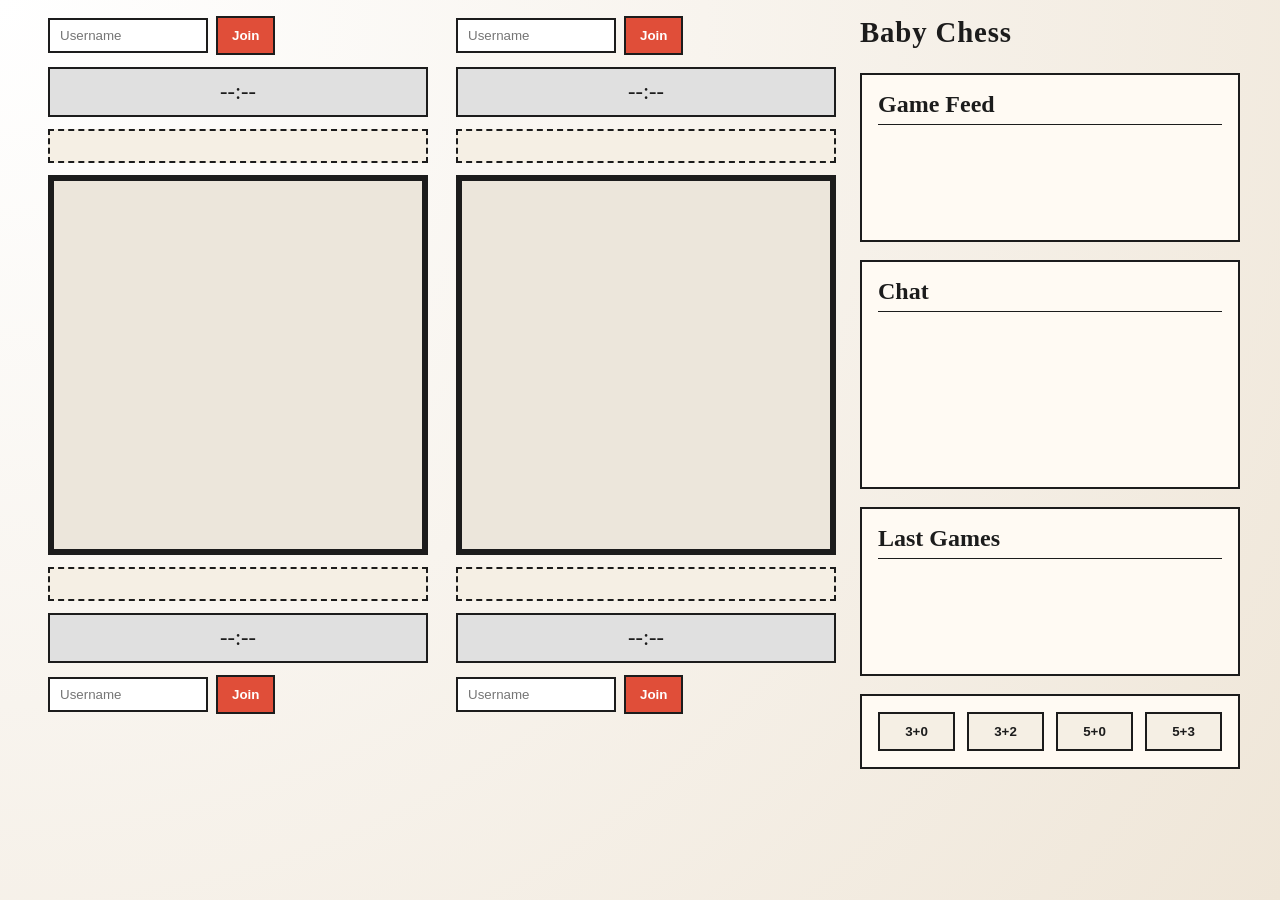
<file: frontend/index.html>
<!doctype html>
<html lang="en">
  <head>
    <meta charset="utf-8" />
    <meta name="viewport" content="width=device-width, initial-scale=1" />
    <title>Baby Chess</title>
    <link rel="stylesheet" href="/frontend/styles.css" />
  </head>
  <body>
    <main class="layout">
      <section class="games">
        <div class="game" data-board="1">
          <div class="game-grid">
            <div class="game-left">
              <div class="seat-timer seat-timer-top">
                <div class="seat-row">
                  <div class="seat-name-wrap">
                    <input
                      id="nameBlack1"
                      class="seat-input"
                      type="text"
                      placeholder="Username"
                      maxlength="16"
                      pattern="[A-Za-z0-9]+"
                      autocomplete="off"
                      autocapitalize="off"
                      spellcheck="false"
                    />
                    <span id="displayBlack1" class="seat-name hidden"></span>
                  </div>
                  <button data-seat="black" data-board="1" class="seat-btn">Join</button>
                </div>
                <div class="promo-row hidden" id="promoWrapBlack1">
                  <span>Promotion</span>
                  <select id="promoBlack1" class="promo-select" data-board="1" data-seat="black">
                    <option value="q" selected>Queen</option>
                    <option value="r">Rook</option>
                    <option value="b">Bishop</option>
                    <option value="n">Knight</option>
                  </select>
                </div>
              </div>
              <div class="timer-box timer-top timer-black" id="timerBoxBlack1">
                <span id="timerBlack1">--:--</span>
              </div>
              <div class="captures captures-top" id="capturesTop1"></div>
              <div id="board-1" class="board" data-board="1"></div>
              <div class="captures captures-bottom" id="capturesBottom1"></div>
              <div class="timer-box timer-bottom timer-white" id="timerBoxWhite1">
                <span id="timerWhite1">--:--</span>
              </div>
              <div class="seat-timer seat-timer-bottom">
                <div class="seat-row">
                  <div class="seat-name-wrap">
                    <input
                      id="nameWhite1"
                      class="seat-input"
                      type="text"
                      placeholder="Username"
                      maxlength="16"
                      pattern="[A-Za-z0-9]+"
                      autocomplete="off"
                      autocapitalize="off"
                      spellcheck="false"
                    />
                    <span id="displayWhite1" class="seat-name hidden"></span>
                  </div>
                  <button data-seat="white" data-board="1" class="seat-btn">Join</button>
                </div>
                <div class="promo-row hidden" id="promoWrapWhite1">
                  <span>Promotion</span>
                  <select id="promoWhite1" class="promo-select" data-board="1" data-seat="white">
                    <option value="q" selected>Queen</option>
                    <option value="r">Rook</option>
                    <option value="b">Bishop</option>
                    <option value="n">Knight</option>
                  </select>
                </div>
              </div>
            </div>
            <div class="game-right"></div>
          </div>
        </div>

        <div class="game" data-board="2">
          <div class="game-grid">
            <div class="game-left">
              <div class="seat-timer seat-timer-top">
                <div class="seat-row">
                  <div class="seat-name-wrap">
                    <input
                      id="nameWhite2"
                      class="seat-input"
                      type="text"
                      placeholder="Username"
                      maxlength="16"
                      pattern="[A-Za-z0-9]+"
                      autocomplete="off"
                      autocapitalize="off"
                      spellcheck="false"
                    />
                    <span id="displayWhite2" class="seat-name hidden"></span>
                  </div>
                  <button data-seat="white" data-board="2" class="seat-btn">Join</button>
                </div>
                <div class="promo-row hidden" id="promoWrapWhite2">
                  <span>Promotion</span>
                  <select id="promoWhite2" class="promo-select" data-board="2" data-seat="white">
                    <option value="q" selected>Queen</option>
                    <option value="r">Rook</option>
                    <option value="b">Bishop</option>
                    <option value="n">Knight</option>
                  </select>
                </div>
              </div>
              <div class="timer-box timer-top timer-white" id="timerBoxWhite2">
                <span id="timerWhite2">--:--</span>
              </div>
              <div class="captures captures-top" id="capturesTop2"></div>
              <div id="board-2" class="board" data-board="2"></div>
              <div class="captures captures-bottom" id="capturesBottom2"></div>
              <div class="timer-box timer-bottom timer-black" id="timerBoxBlack2">
                <span id="timerBlack2">--:--</span>
              </div>
              <div class="seat-timer seat-timer-bottom">
                <div class="seat-row">
                  <div class="seat-name-wrap">
                    <input
                      id="nameBlack2"
                      class="seat-input"
                      type="text"
                      placeholder="Username"
                      maxlength="16"
                      pattern="[A-Za-z0-9]+"
                      autocomplete="off"
                      autocapitalize="off"
                      spellcheck="false"
                    />
                    <span id="displayBlack2" class="seat-name hidden"></span>
                  </div>
                  <button data-seat="black" data-board="2" class="seat-btn">Join</button>
                </div>
                <div class="promo-row hidden" id="promoWrapBlack2">
                  <span>Promotion</span>
                  <select id="promoBlack2" class="promo-select" data-board="2" data-seat="black">
                    <option value="q" selected>Queen</option>
                    <option value="r">Rook</option>
                    <option value="b">Bishop</option>
                    <option value="n">Knight</option>
                  </select>
                </div>
              </div>
            </div>
            <div class="game-right"></div>
          </div>
        </div>
      </section>

      <aside class="side-panel">
        <header class="title title-side">
          <h1>Baby Chess</h1>
        </header>
        <div class="log">
          <h2>Game Feed</h2>
          <div id="log"></div>
        </div>
        <div class="chat">
          <h2>Chat</h2>
          <div id="chatMessages" class="chat-messages"></div>
          <input
            id="chatInput"
            class="chat-input hidden"
            type="text"
            placeholder="Message"
            autocomplete="off"
            autocapitalize="off"
            spellcheck="false"
          />
        </div>
        <div class="log last-games">
          <h2>Last Games</h2>
          <div id="lastGames" class="chat-messages"></div>
        </div>
        <div class="time-controls">
          <div class="time-buttons">
            <button class="time-btn" data-start="180" data-increment="0">3+0</button>
            <button class="time-btn" data-start="180" data-increment="2">3+2</button>
            <button class="time-btn" data-start="300" data-increment="0">5+0</button>
            <button class="time-btn" data-start="300" data-increment="3">5+3</button>
          </div>
        </div>
      </aside>
    </main>

    <script src="https://cdn.socket.io/4.7.5/socket.io.min.js"></script>
    <script src="/frontend/app.js"></script>
  </body>
</html>
</file>
<file: frontend/styles.css>
:root {
  --ink: #1c1c1c;
  --paper: #f8f4ee;
  --accent: #e04e39;
  --accent-dark: #c43b27;
  --grid-light: #ece6db;
  --grid-dark: #cabaa5;
  --panel: #fffaf3;
}

* {
  box-sizing: border-box;
}

body {
  margin: 0;
  font-family: "Georgia", "Times New Roman", serif;
  color: var(--ink);
  background: radial-gradient(circle at top left, #fff 0%, var(--paper) 45%, #efe6d8 100%);
}

.layout {
  display: grid;
  grid-template-columns: 1fr 380px;
  gap: 24px;
  padding: 16px 40px 24px 48px;
  min-height: 100vh;
}

.title h1 {
  margin: 0 0 8px;
  font-size: 2.2rem;
  letter-spacing: 0.03em;
}

.title p {
  margin: 0 0 16px;
  opacity: 0.8;
}

.games {
  display: grid;
  grid-template-columns: repeat(2, minmax(0, 1fr));
  gap: 28px;
}

.game {
  display: flex;
  flex-direction: column;
  gap: 12px;
}

.title-side h1 {
  margin: 0 0 6px;
  font-size: 1.8rem;
}

.game-grid {
  display: grid;
  grid-template-columns: minmax(0, 1fr);
  gap: 16px;
  align-items: start;
}

.game-left {
  display: flex;
  flex-direction: column;
  gap: 12px;
}

.seat-timer-top {
  order: 1;
}

.timer-top {
  order: 2;
}

.captures-top {
  order: 3;
}

.board {
  order: 4;
}

.captures-bottom {
  order: 5;
}

.timer-bottom {
  order: 6;
}

.seat-timer-bottom {
  order: 7;
}

.game.flipped .seat-timer-top {
  order: 7;
}

.game.flipped .timer-top {
  order: 6;
}

.game.flipped .captures-top {
  order: 5;
}

.game.flipped .board {
  order: 4;
}

.game.flipped .captures-bottom {
  order: 3;
}

.game.flipped .timer-bottom {
  order: 2;
}

.game.flipped .seat-timer-bottom {
  order: 1;
}

.seat-timer {
  display: flex;
  align-items: center;
  justify-content: space-between;
  gap: 12px;
  width: 100%;
  max-width: 480px;
}

.timer-box {
  display: flex;
  align-items: center;
  justify-content: center;
  border: 2px solid var(--ink);
  background: var(--panel);
  position: relative;
  overflow: hidden;
  padding: 10px 12px;
  font-size: 1.4rem;
  font-weight: normal;
  width: 100%;
  max-width: 480px;
}

.timer-box::before {
  content: "";
  position: absolute;
  inset: 0;
  background: #e0e0e0;
  transform-origin: left;
  transform: scaleX(var(--timer-fill, 1));
  z-index: 0;
}

.timer-box span {
  position: relative;
  z-index: 1;
}

.timer-box.active {
  border-width: 2px;
}

.timer-box.active span {
  font-weight: bold;
}

.timer-box.low-time {
  color: #b91c1c;
}

.captures {
  display: flex;
  flex-wrap: wrap;
  gap: 6px;
  height: 34px;
  border: 2px dashed var(--ink);
  background: #f5efe4;
  padding: 4px 8px;
  align-items: center;
  width: 100%;
  max-width: 480px;
}

.captures img {
  width: 24px;
  height: 24px;
}

.capture-piece {
  cursor: pointer;
}

.capture-piece.selected {
  outline: 2px solid var(--accent);
  border-radius: 4px;
}

.board {
  display: grid;
  grid-template-columns: repeat(8, 1fr);
  grid-template-rows: repeat(8, 1fr);
  aspect-ratio: 1 / 1;
  border: 6px solid var(--ink);
  background: var(--grid-light);
  position: relative;
  width: 100%;
  max-width: 480px;
}

.board::after {
  content: "";
  position: absolute;
  inset: 0;
  opacity: 0;
  pointer-events: none;
  transition: opacity 160ms ease;
}

.board::before {
  content: "";
  position: absolute;
  inset: 0;
  display: flex;
  align-items: center;
  justify-content: center;
  font-size: 1.6rem;
  font-weight: bold;
  letter-spacing: 0.04em;
  text-transform: uppercase;
  opacity: 0;
  pointer-events: none;
  transition: opacity 160ms ease;
}

.game.result-blue .board::after {
  background: rgba(31, 111, 235, 0.18);
  opacity: 1;
}

.game.result-blue .board::before {
  content: "Blue Wins";
  color: #1f6feb;
  opacity: 1;
  text-shadow: 0 2px 6px rgba(31, 111, 235, 0.2);
}

.game.result-red .board::after {
  background: rgba(185, 28, 28, 0.18);
  opacity: 1;
}

.game.result-red .board::before {
  content: "Red Wins";
  color: #b91c1c;
  opacity: 1;
  text-shadow: 0 2px 6px rgba(185, 28, 28, 0.2);
}

.square {
  display: flex;
  align-items: center;
  justify-content: center;
  font-size: 1.5rem;
  font-weight: bold;
}

.piece {
  width: 80%;
  height: 80%;
  object-fit: contain;
  pointer-events: none;
  user-select: none;
}

.square.dark {
  background: var(--grid-dark);
}

.square.selected {
  outline: 3px solid var(--accent);
  outline-offset: -3px;
}

.square.last-move {
  box-shadow: inset 0 0 0 3px rgba(224, 78, 57, 0.7);
}

.square.legal-dest {
  position: relative;
}

.move-dot {
  width: 14px;
  height: 14px;
  border-radius: 50%;
  background: rgba(28, 28, 28, 0.35);
  position: absolute;
  top: 50%;
  left: 50%;
  transform: translate(-50%, -50%);
}

button {
  padding: 10px 14px;
  border: 2px solid var(--ink);
  background: var(--accent);
  color: #fff;
  font-weight: bold;
  cursor: pointer;
  transition: transform 120ms ease, background 120ms ease;
}

button:hover {
  background: var(--accent-dark);
  transform: translateY(-1px);
}

.time-buttons {
  display: grid;
  grid-template-columns: repeat(4, minmax(0, 1fr));
  gap: 12px;
}

.time-btn {
  background: #f5efe4;
  color: var(--ink);
}

.time-btn:hover {
  background: #efe3d2;
}

.time-btn.active {
  background: var(--accent);
  color: #fff;
}

.time-btn.active:hover {
  background: var(--accent-dark);
}

.side-panel {
  display: flex;
  flex-direction: column;
  gap: 18px;
  min-height: 100%;
}

.log,
.chat,
.last-games {
  padding: 16px;
  border: 2px solid var(--ink);
  background: var(--panel);
}

.time-controls {
  padding: 16px;
  border: 2px solid var(--ink);
  background: var(--panel);
}

.log h2,
.chat h2,
.last-games h2 {
  margin: 0 0 6px;
}


.log .log-entry,
.chat .chat-entry {
  margin-bottom: 6px;
}

.chat-messages {
  height: 160px;
  overflow-y: auto;
  border-top: 1px solid var(--ink);
  padding-top: 8px;
  font-size: 0.9rem;
}

.chat-input {
  margin-top: 10px;
  padding: 10px 12px;
  border: 2px solid var(--ink);
  background: #fff;
  width: 100%;
}

.seat-row,
.timer-row {
  display: grid;
  grid-template-columns: 1fr auto auto;
  gap: 8px;
  align-items: center;
  margin: 0;
}

.seat-input {
  padding: 8px 10px;
  border: 2px solid var(--ink);
  background: #fff;
  width: 160px;
}

.seat-name-wrap {
  display: flex;
  align-items: center;
}

.seat-name {
  font-weight: bold;
  background: #f5efe4;
  padding: 8px 10px;
  border: 2px solid var(--ink);
  width: 160px;
}

.team-blue {
  color: #1f6feb;
}

.team-red {
  color: #b91c1c;
}

.promo-row {
  display: grid;
  grid-template-columns: 1fr auto;
  gap: 8px;
  align-items: center;
}

.promo-select {
  padding: 8px 10px;
  border: 2px solid var(--ink);
  background: #fff;
}

.hidden {
  display: none;
}


#log {
  height: 100px;
  overflow-y: auto;
  border-top: 1px solid var(--ink);
  padding-top: 8px;
  font-size: 0.9rem;
}

#lastGames {
  height: 100px;
}

.log-entry {
  margin-bottom: 6px;
}

@media (max-width: 900px) {
  .layout {
    grid-template-columns: 1fr;
  }
  .games {
    grid-template-columns: 1fr;
  }
  .game-grid {
    grid-template-columns: 1fr;
  }
}
</file>
